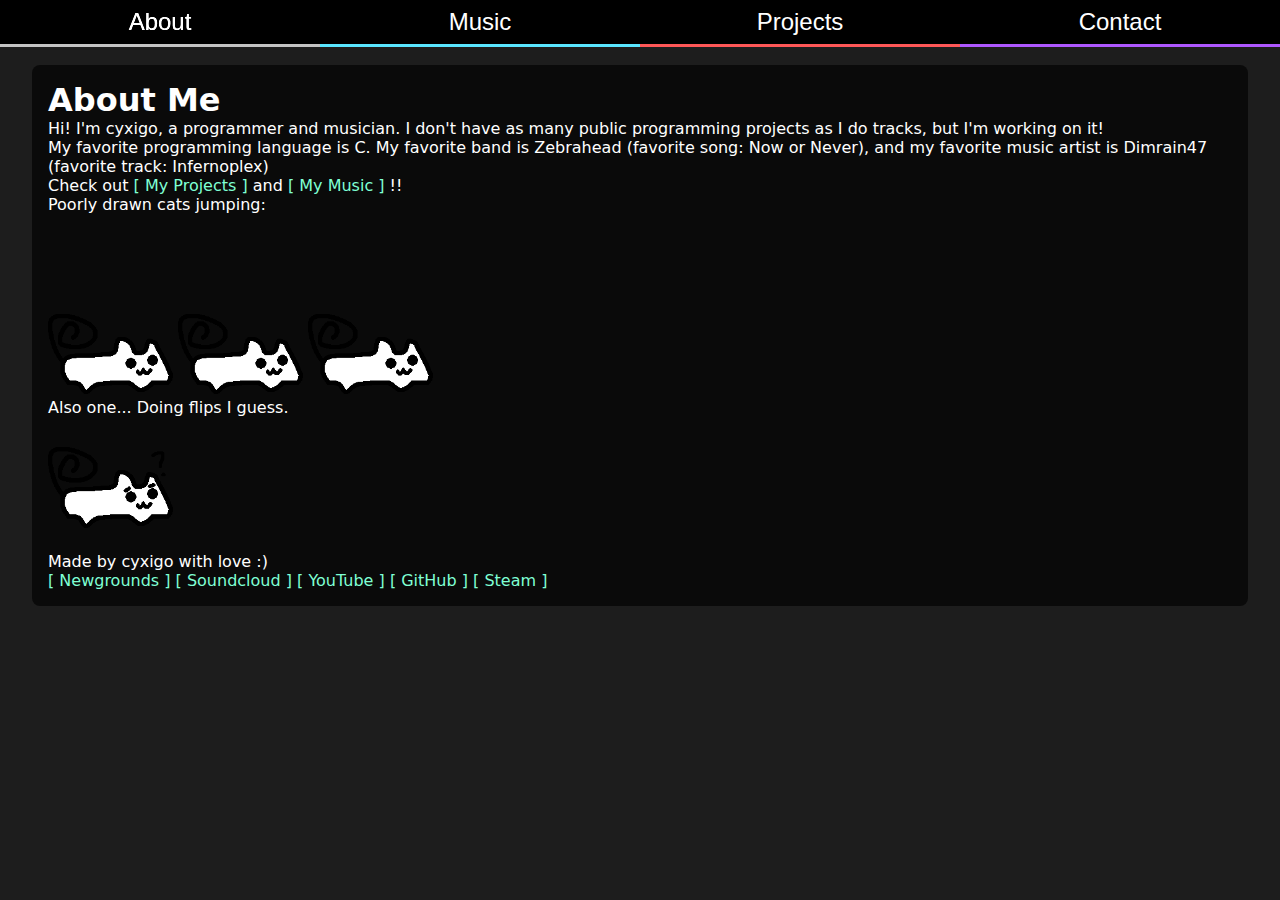
<file: index.html>
<!doctype html>
<html lang="en">
    <head>
        <meta charset="UTF-8" />
        <meta name="viewport" content="width=device-width, initial-scale=1.0" />
        <link rel="stylesheet" href="style.css" />
        <link
            rel="shortcut icon"
            href="resources/images/cats/icon.png"
            type="image/x-png"
        />
        <script type="module" src="scripts/Main.js"></script>
        <title>About Me</title>
    </head>
    <body>
        <menu-bar> </menu-bar>

        <div class="content">
            <h1>About Me</h1>
            Hi! I'm cyxigo, a programmer and musician. I don't have as many
            public programming projects as I do tracks, but I'm working on it!
            <br />
            My favorite programming language is C. My favorite band is Zebrahead
            (favorite song: Now or Never), and my favorite music artist is
            Dimrain47 (favorite track: Infernoplex)
            <br />
            Check out
            <a href="/projects"> [ My Projects ] </a> and
            <a href="/music"> [ My Music ] </a>!!
            <br />
            Poorly drawn cats jumping:
            <br />

            <img
                src="resources/images/cats/cyxigo.png"
                is="jumping-cat-image"
            />
            <img
                src="resources/images/cats/cyxigo.png"
                is="jumping-cat-image"
                delay="0.2s"
            />
            <img
                src="resources/images/cats/cyxigo.png"
                is="jumping-cat-image"
                delay="0.4s"
            />

            <br />
            Also one... Doing flips I guess.
            <br />
            <img
                src="resources/images/cats/question.png"
                is="flipping-cat-image"
            />

            <br />
            Made by cyxigo with love :)
            <br />
            <div class="links">
                <a href="https://cyxigo.newgrounds.com">[ Newgrounds ]</a>
                <a href="https://soundcloud.com/cyxigo">[ Soundcloud ]</a>
                <a href="https://www.youtube.com/@cyxigo">[ YouTube ]</a>
                <a href="https://github.com/cyxigo">[ GitHub ]</a>
                <a href="https://steamcommunity.com/id/cyxigo/">[ Steam ]</a>
            </div>
        </div>
    </body>
</html>
</file>
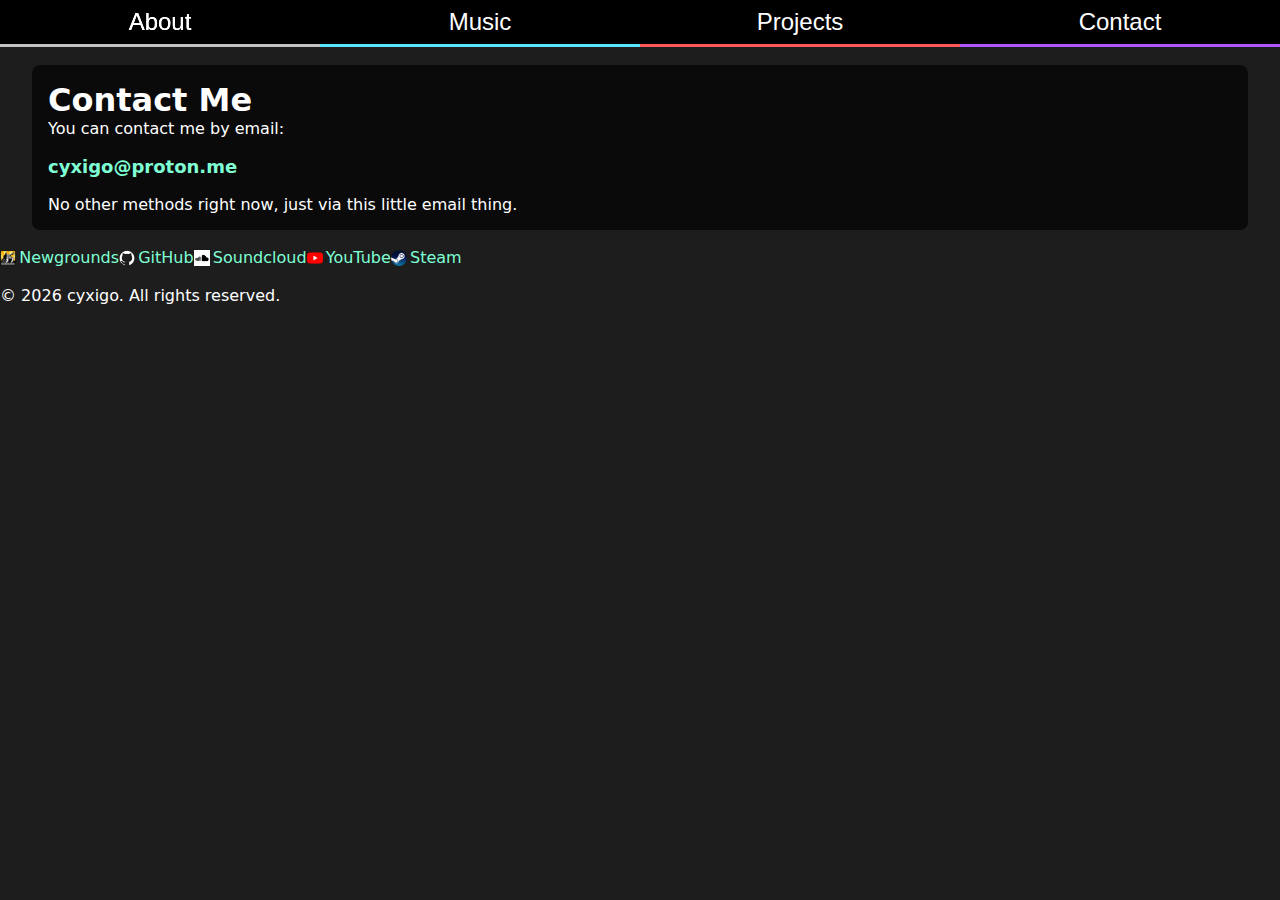
<file: contact.html>
<!doctype html>
<html lang="en">
    <head>
        <meta charset="UTF-8" />
        <meta name="viewport" content="width=device-width, initial-scale=1.0" />
        <link rel="stylesheet" href="style.css" />
        <link
            rel="shortcut icon"
            href="resources/images/cats/icon.png"
            type="image/x-png"
        />
        <script type="module" src="scripts/Main.js"></script>
        <title>Contact Me</title>
    </head>
    <body>
        <menu-bar></menu-bar>

        <div class="content">
            <h1>Contact Me</h1>
            You can contact me by email:
            <p style="font-weight: bolder; color: aquamarine; font-size: large">
                cyxigo@proton.me
            </p>
            No other methods right now, just via this little email thing.
        </div>

        <main-footer></main-footer>
    </body>
</html>
</file>
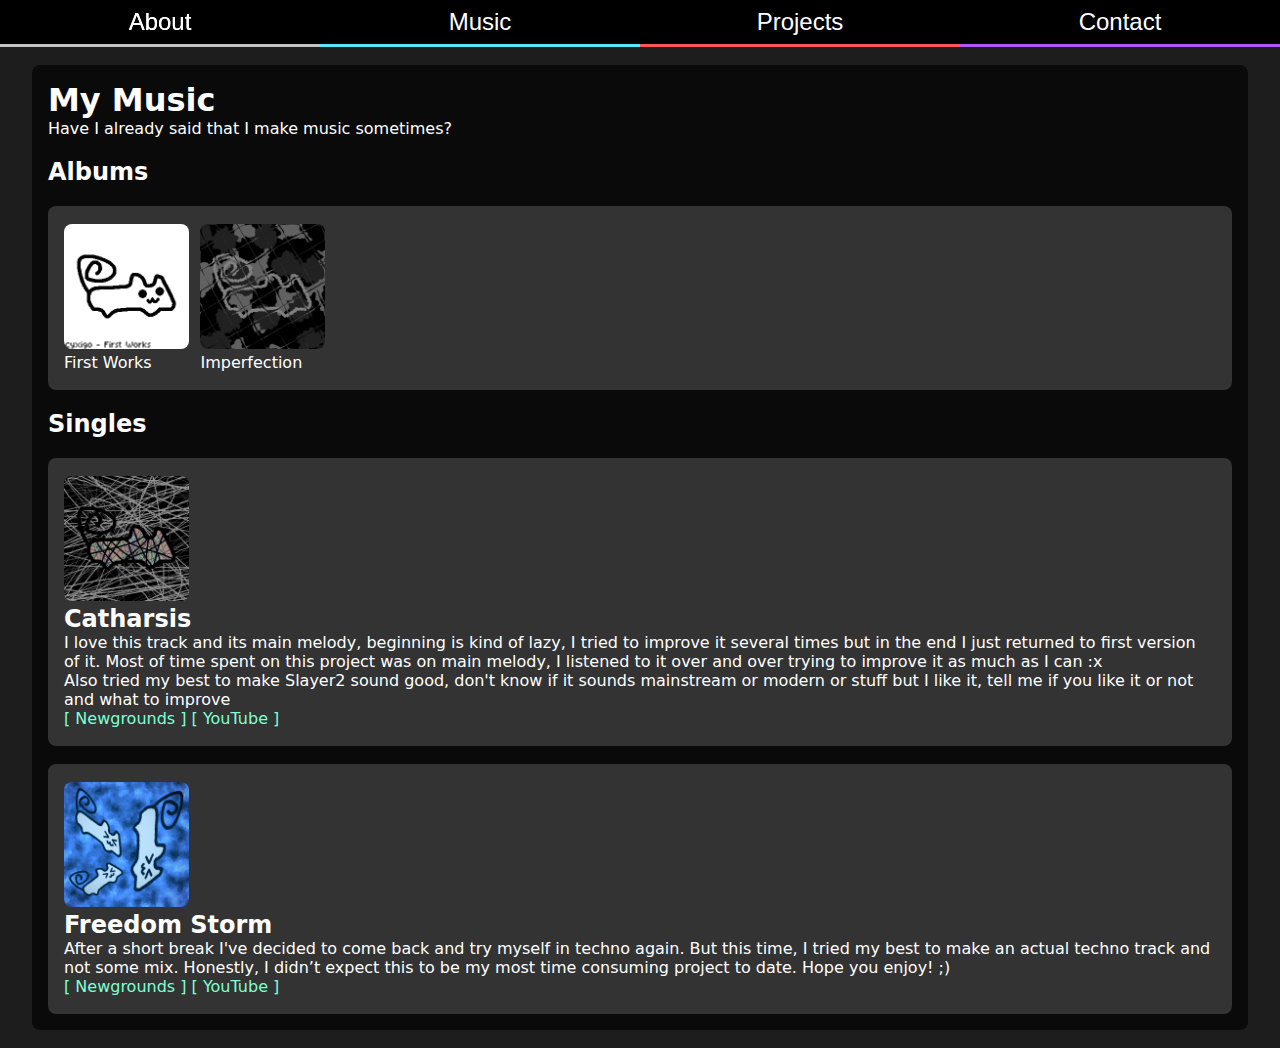
<file: music.html>
<!doctype html>
<html lang="en">
    <head>
        <meta charset="UTF-8" />
        <meta name="viewport" content="width=device-width, initial-scale=1.0" />
        <link rel="stylesheet" href="style.css" />
        <link
            rel="shortcut icon"
            href="resources/images/cats/icon.png"
            type="image/x-png"
        />
        <script type="module" src="scripts/Main.js"></script>
        <title>My Music</title>
    </head>
    <body>
        <menu-bar> </menu-bar>

        <div class="content">
            <h1>My Music</h1>
            Have I already said that I make music sometimes?

            <h2>Albums</h2>
            <div class="section">
                <div class="track-cover">
                    <a href="albums/first-works">
                        <img
                            class="no-why"
                            src="resources/images/track-covers/first-works.png"
                        />
                    </a>
                    <br />
                    First Works
                </div>

                <div class="track-cover">
                    <a href="albums/imperfection">
                        <img
                            class="no-why"
                            src="resources/images/track-covers/imperfection.png"
                        />
                    </a>
                    <br />
                    Imperfection
                </div>
            </div>

            <h2>Singles</h2>
            <div class="section">
                <img
                    class="no-why"
                    src="resources/images/track-covers/catharsis.png"
                />
                <h2>Catharsis</h2>
                I love this track and its main melody, beginning is kind of
                lazy, I tried to improve it several times but in the end I just
                returned to first version of it. Most of time spent on this
                project was on main melody, I listened to it over and over
                trying to improve it as much as I can :x
                <br />
                Also tried my best to make Slayer2 sound good, don't know if it
                sounds mainstream or modern or stuff but I like it, tell me if
                you like it or not and what to improve
                <br />
                <a href="https://www.newgrounds.com/audio/listen/1512698"
                    >[ Newgrounds ]</a
                >
                <a href="https://youtu.be/EJ8D4oh3qk4">[ YouTube ]</a>
            </div>

            <div class="section">
                <img
                    class="no-why"
                    src="resources/images/track-covers/freedom-storm.png"
                />
                <h2>Freedom Storm</h2>
                After a short break I've decided to come back and try myself in
                techno again. But this time, I tried my best to make an actual
                techno track and not some mix. Honestly, I didn’t expect this to
                be my most time consuming project to date. Hope you enjoy! ;)<br />
                <a href="https://www.newgrounds.com/audio/listen/1532194"
                    >[ Newgrounds ]</a
                >
                <a href="https://youtu.be/4QQj3mFlqgE">[ YouTube ]</a>
            </div>
        </div>
    </body>
</html>
</file>
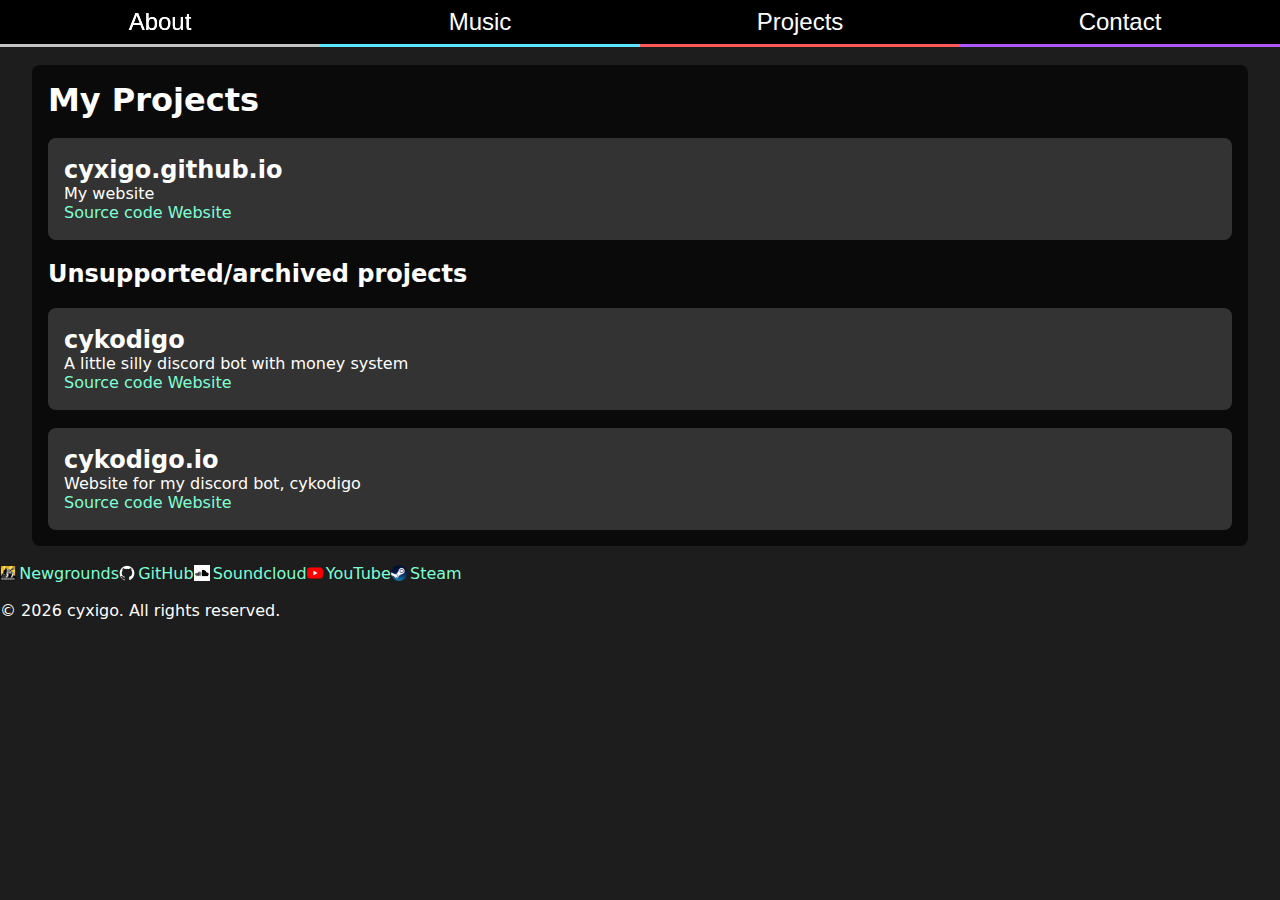
<file: projects.html>
<!doctype html>
<html lang="en">
    <head>
        <meta charset="UTF-8" />
        <meta name="viewport" content="width=device-width, initial-scale=1.0" />
        <link rel="stylesheet" href="style.css" />
        <link
            rel="shortcut icon"
            href="resources/images/cats/icon.png"
            type="image/x-png"
        />
        <script type="module" src="scripts/Main.js"></script>
        <title>My Projects</title>
    </head>
    <body>
        <menu-bar></menu-bar>

        <div class="content">
            <h1>My Projects</h1>
            <br />

            <div class="section">
                <h2>cyxigo.github.io</h2>
                My website
                <br />
                <a href="https://github.com/cyxigo/cyxigo.github.io"
                    >Source code</a
                >
                <a href="https://cyxigo.github.io">Website</a>
            </div>

            <h2>Unsupported/archived projects</h2>
            <div class="section">
                <h2>cykodigo</h2>
                A little silly discord bot with money system
                <br />
                <a href="https://github.com/cyxigo/cykodigo">Source code</a>
                <a href="https://cyxigo.github.io/cykodigo-io/">Website</a>
            </div>

            <div class="section">
                <h2>cykodigo.io</h2>
                Website for my discord bot, cykodigo
                <br />
                <a href="https://github.com/cyxigo/cykodigo-io">Source code</a>
                <a href="https://cyxigo.github.io/cykodigo-io/">Website</a>
            </div>
        </div>

        <main-footer></main-footer>
    </body>
</html>
</file>
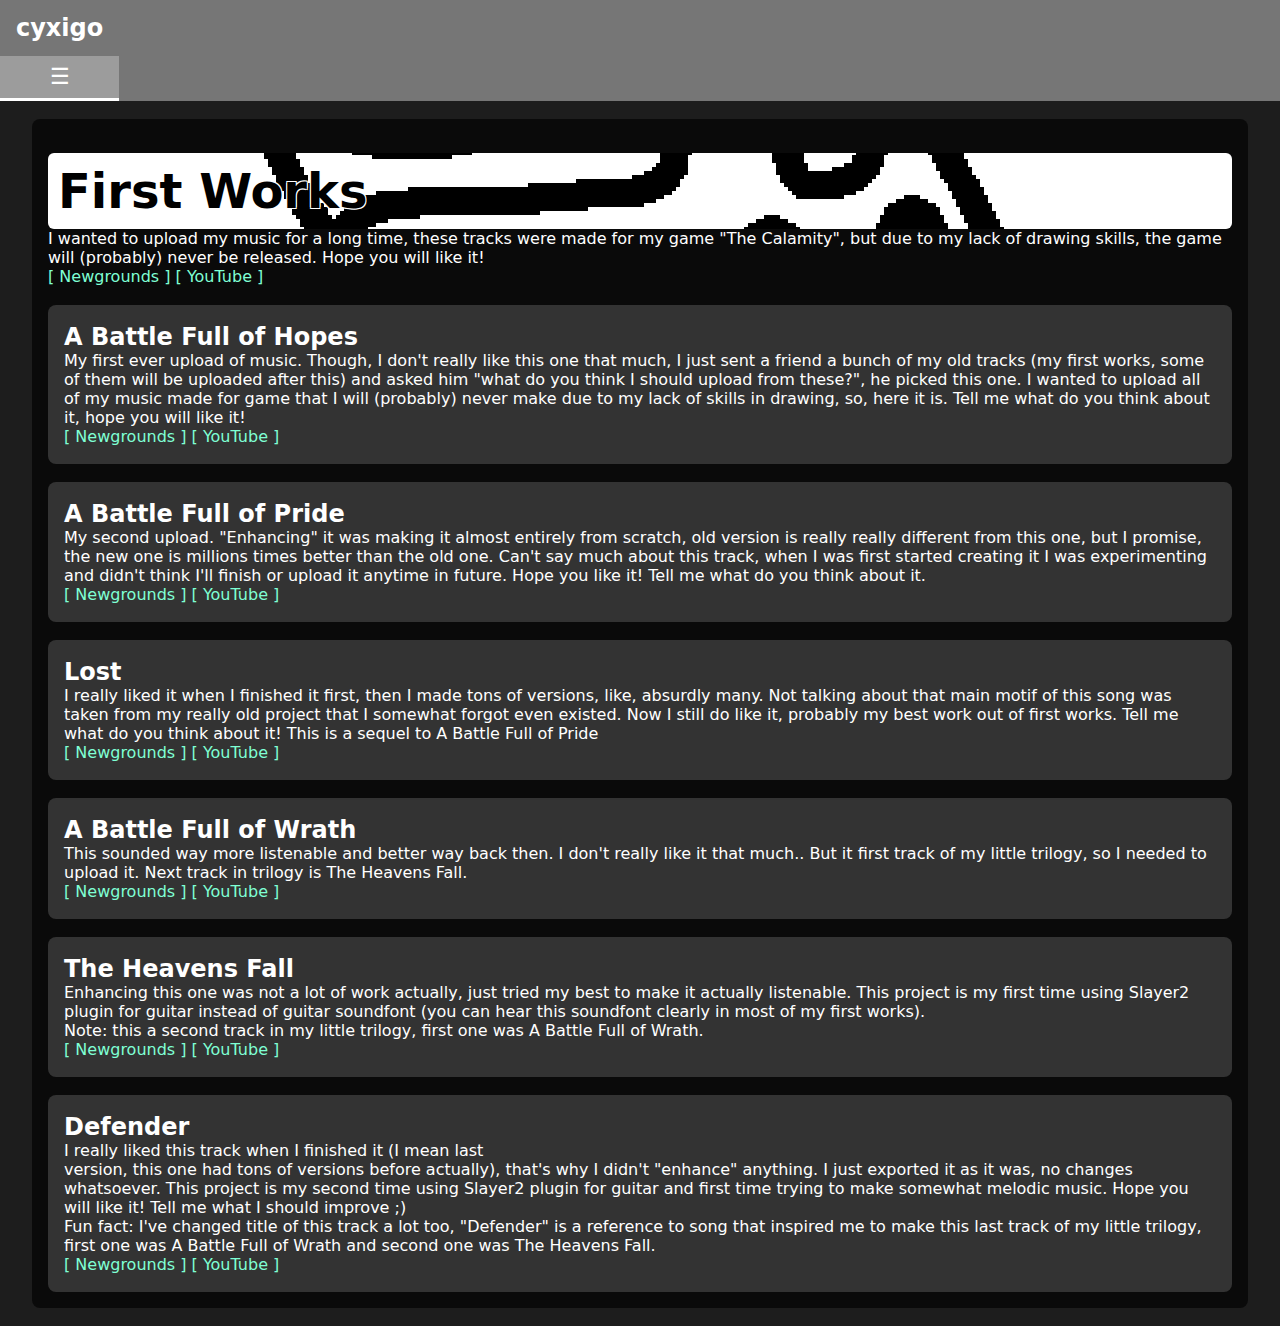
<file: albums/first-works.html>
<!doctype html>
<html lang="en">
    <head>
        <meta charset="UTF-8" />
        <meta name="viewport" content="width=device-width, initial-scale=1.0" />
        <link rel="stylesheet" href="../style.css" />
        <link
            rel="shortcut icon"
            href="../resources/images/cats/icon.png"
            type="image/x-png"
        />
        <script type="module" src="../main.js"></script>
        <title>First Works</title>
    </head>
    <body>
        <menu-bar> </menu-bar>

        <div class="content">
            <p
                class="album-title"
                style="
                    background-image: url(&quot;../resources/images/track-sections-banners/album1-cover-16x9.png&quot;);
                    color: black;
                    text-shadow:
                        -1px -1px 0 white,
                        1px -1px 0 white,
                        -1px 1px 0 white,
                        1px 1px 0 white;
                "
            >
                First Works
            </p>
            I wanted to upload my music for a long time, these tracks were made
            for my game "The Calamity", but due to my lack of drawing skills,
            the game will (probably) never be released. Hope you will like it!
            <br />
            <a href="https://www.newgrounds.com/album/507109/first-works"
                >[ Newgrounds ]</a
            >
            <a
                href="https://youtube.com/playlist?list=PLYfJ4ceiwVN8AiTCW9sviNTi41krtZbi4"
                >[ YouTube ]</a
            >
            <br />
            <br />

            <div class="section">
                <h2>A Battle Full of Hopes</h2>
                My first ever upload of music. Though, I don't really like this
                one that much, I just sent a friend a bunch of my old tracks (my
                first works, some of them will be uploaded after this) and asked
                him "what do you think I should upload from these?", he picked
                this one. I wanted to upload all of my music made for game that
                I will (probably) never make due to my lack of skills in
                drawing, so, here it is. Tell me what do you think about it,
                hope you will like it!
                <br />
                <a href="https://www.newgrounds.com/audio/listen/1509378"
                    >[ Newgrounds ]</a
                >
                <a href="https://youtu.be/9gaGogg1E3g">[ YouTube ]</a>
            </div>

            <div class="section">
                <h2>A Battle Full of Pride</h2>
                My second upload. "Enhancing" it was making it almost entirely
                from scratch, old version is really really different from this
                one, but I promise, the new one is millions times better than
                the old one. Can't say much about this track, when I was first
                started creating it I was experimenting and didn't think I'll
                finish or upload it anytime in future. Hope you like it! Tell me
                what do you think about it.
                <br />
                <a href="https://www.newgrounds.com/audio/listen/1510241"
                    >[ Newgrounds ]</a
                >
                <a href="https://youtu.be/vXczOPbTmdA">[ YouTube ]</a>
            </div>

            <div class="section">
                <h2>Lost</h2>
                I really liked it when I finished it first, then I made tons of
                versions, like, absurdly many. Not talking about that main motif
                of this song was taken from my really old project that I
                somewhat forgot even existed. Now I still do like it, probably
                my best work out of first works. Tell me what do you think about
                it! This is a sequel to A Battle Full of Pride
                <br />
                <a href="https://www.newgrounds.com/audio/listen/1510587"
                    >[ Newgrounds ]</a
                >
                <a href="https://youtu.be/vAel1kU3P0A">[ YouTube ]</a>
            </div>

            <div class="section">
                <h2>A Battle Full of Wrath</h2>
                This sounded way more listenable and better way back then. I
                don't really like it that much.. But it first track of my little
                trilogy, so I needed to upload it. Next track in trilogy is The
                Heavens Fall.
                <br />
                <a href="https://www.newgrounds.com/audio/listen/1510981"
                    >[ Newgrounds ]</a
                >
                <a href="https://youtu.be/z3bZgnhsbDQ">[ YouTube ]</a>
            </div>

            <div class="section">
                <h2>The Heavens Fall</h2>
                Enhancing this one was not a lot of work actually, just tried my
                best to make it actually listenable. This project is my first
                time using Slayer2 plugin for guitar instead of guitar soundfont
                (you can hear this soundfont clearly in most of my first works).
                <br />
                Note: this a second track in my little trilogy, first one was A
                Battle Full of Wrath.
                <br />
                <a href="https://www.newgrounds.com/audio/listen/1511068"
                    >[ Newgrounds ]</a
                >
                <a href="https://youtu.be/ABawRCGfZJo">[ YouTube ]</a>
            </div>

            <div class="section">
                <h2>Defender</h2>
                I really liked this track when I finished it (I mean last <br />
                version, this one had tons of versions before actually), that's
                why I didn't "enhance" anything. I just exported it as it was,
                no changes whatsoever. This project is my second time using
                Slayer2 plugin for guitar and first time trying to make somewhat
                melodic music. Hope you will like it! Tell me what I should
                improve ;)
                <br />
                Fun fact: I've changed title of this track a lot too, "Defender"
                is a reference to song that inspired me to make this last track
                of my little trilogy, first one was A Battle Full of Wrath and
                second one was The Heavens Fall.
                <br />
                <a href="https://www.newgrounds.com/audio/listen/1511059"
                    >[ Newgrounds ]</a
                >
                <a href="https://youtu.be/6M0qt-5BIOw">[ YouTube ]</a>
            </div>
        </div>
    </body>
</html>
</file>
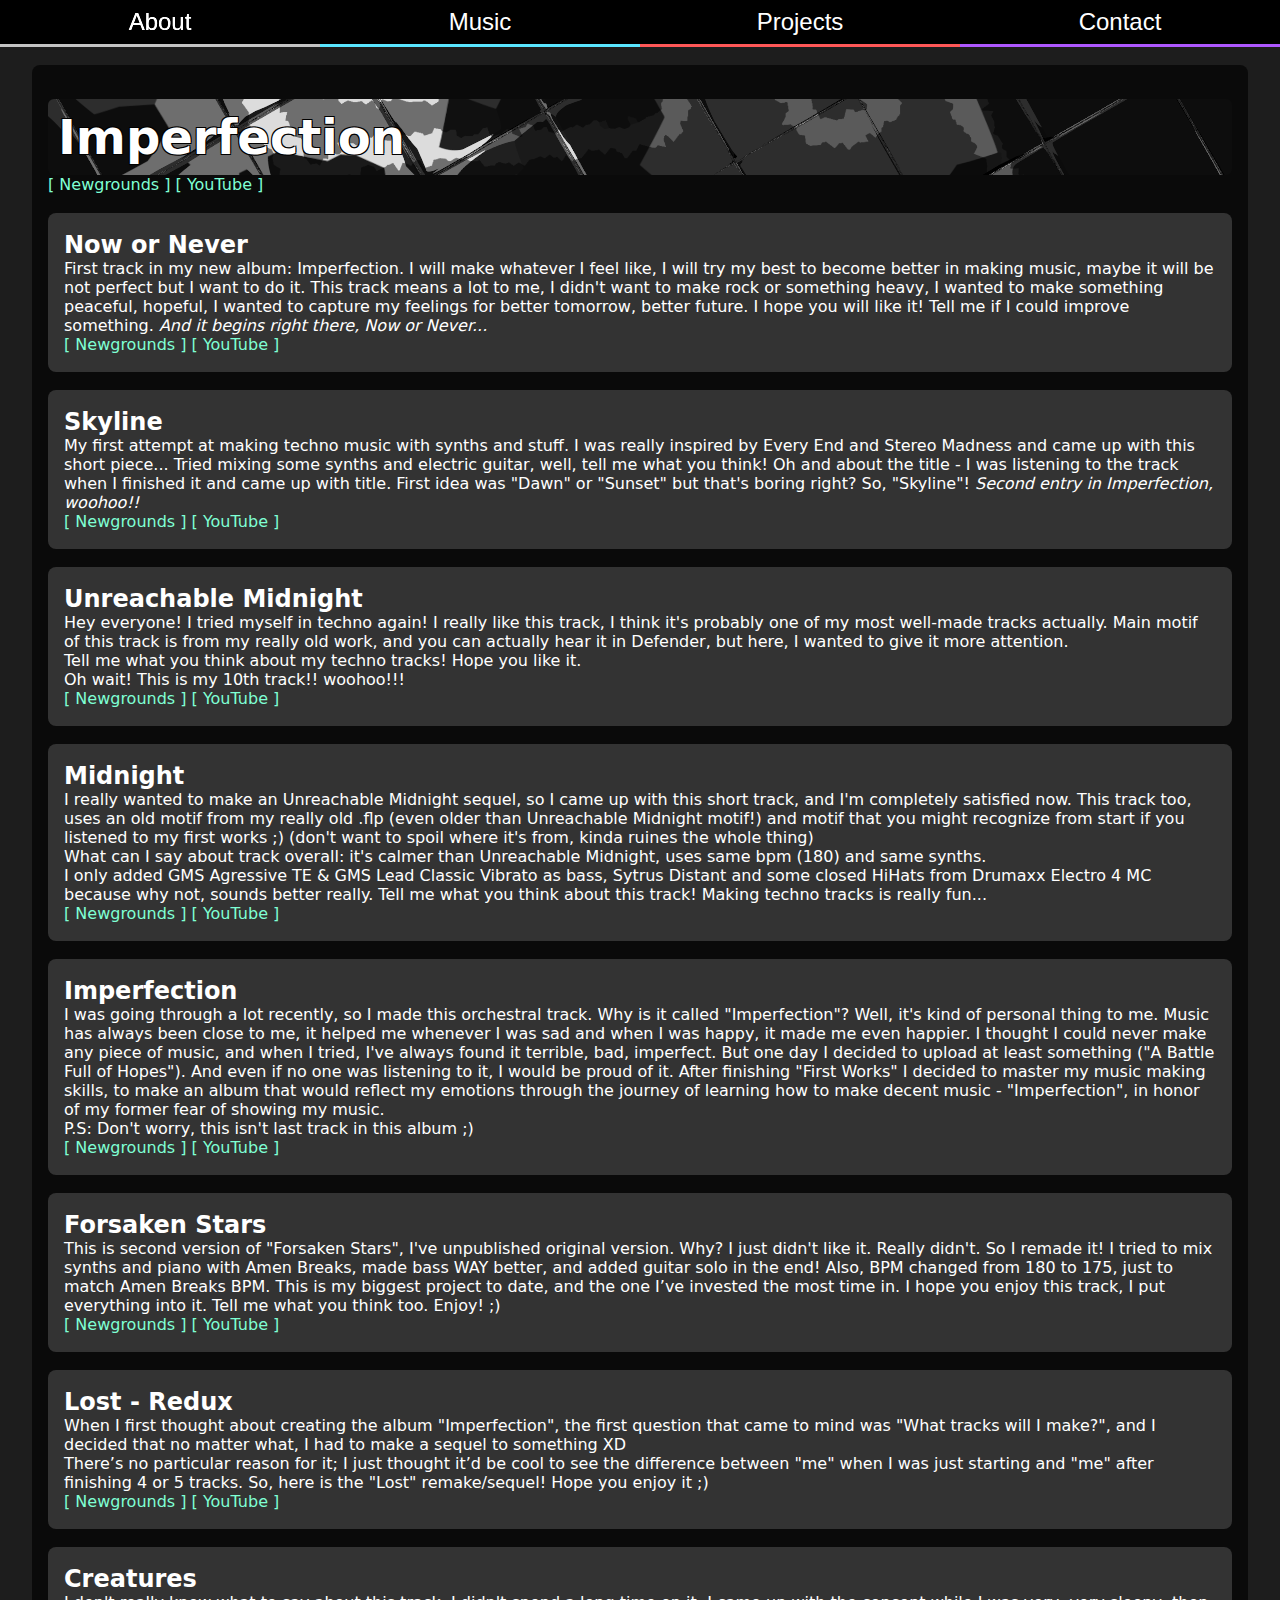
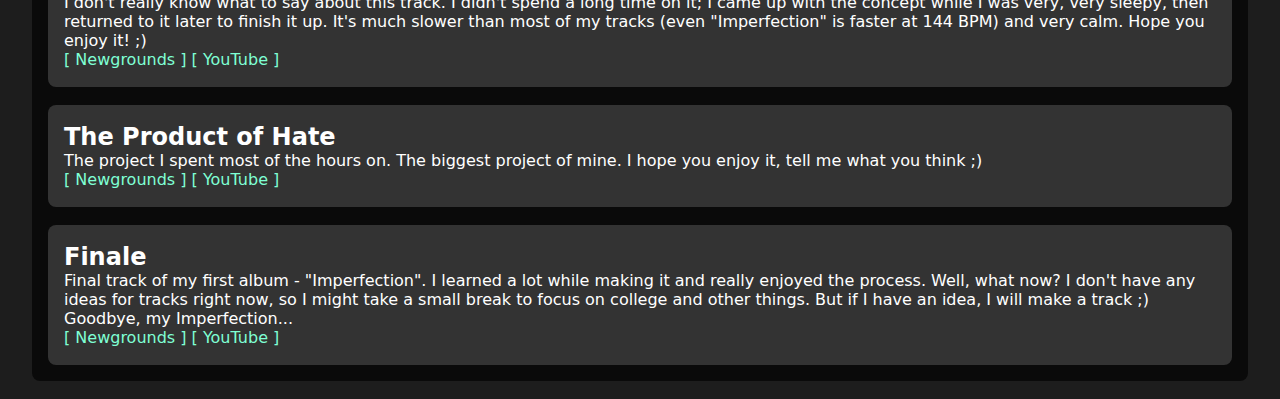
<file: albums/imperfection.html>
<!doctype html>
<html lang="en">
    <head>
        <meta charset="UTF-8" />
        <meta name="viewport" content="width=device-width, initial-scale=1.0" />
        <link rel="stylesheet" href="../style.css" />
        <link
            rel="shortcut icon"
            href="../resources/images/cats/icon.png"
            type="image/x-png"
        />
        <script type="module" src="../scripts/Main.js"></script>
        <title>Imperfection</title>
    </head>
    <body>
        <menu-bar> </menu-bar>

        <div class="content">
            <p
                class="album-title"
                style="
                    background-image: url(&quot;../resources/images/track-sections-banners/imperfection-16x9.png&quot;);
                    text-shadow:
                        -1px -1px 0 black,
                        1px -1px 0 black,
                        -1px 1px 0 black,
                        1px 1px 0 black;
                "
            >
                Imperfection
            </p>
            <a href="https://www.newgrounds.com/album/509832/imperfection"
                >[ Newgrounds ]</a
            >
            <a
                href="https://youtube.com/playlist?list=PLYfJ4ceiwVN_1BrAO9Q8Dhy6fti6MDrM2&si=WZ5FWgIzVibKCXpw"
                >[ YouTube ]</a
            >
            <br />
            <br />

            <div class="section">
                <h2>Now or Never</h2>
                First track in my new album: Imperfection. I will make whatever
                I feel like, I will try my best to become better in making
                music, maybe it will be not perfect but I want to do it. This
                track means a lot to me, I didn't want to make rock or something
                heavy, I wanted to make something peaceful, hopeful, I wanted to
                capture my feelings for better tomorrow, better future. I hope
                you will like it! Tell me if I could improve something.
                <i>And it begins right there, Now or Never...</i>
                <br />
                <a href="https://www.newgrounds.com/audio/listen/1514762"
                    >[ Newgrounds ]</a
                >
                <a href="https://youtu.be/rygh9pJUNwQ">[ YouTube ]</a>
            </div>

            <div class="section">
                <h2>Skyline</h2>
                My first attempt at making techno music with synths and stuff. I
                was really inspired by Every End and Stereo Madness and came up
                with this short piece... Tried mixing some synths and electric
                guitar, well, tell me what you think! Oh and about the title - I
                was listening to the track when I finished it and came up with
                title. First idea was "Dawn" or "Sunset" but that's boring
                right? So, "Skyline"!
                <i>Second entry in Imperfection, woohoo!!</i>
                <br />
                <a href="https://www.newgrounds.com/audio/listen/1515724"
                    >[ Newgrounds ]</a
                >
                <a href="https://youtu.be/pcQT05bq9OU">[ YouTube ]</a>
            </div>

            <div class="section">
                <h2>Unreachable Midnight</h2>
                Hey everyone! I tried myself in techno again! I really like this
                track, I think it's probably one of my most well-made tracks
                actually. Main motif of this track is from my really old work,
                and you can actually hear it in Defender, but here, I wanted to
                give it more attention.
                <br />
                Tell me what you think about my techno tracks! Hope you like it.
                <br />
                Oh wait! This is my 10th track!! woohoo!!!
                <br />
                <a href="https://www.newgrounds.com/audio/listen/1516964"
                    >[ Newgrounds ]</a
                >
                <a href="https://youtu.be/AVJxx1jIpF8">[ YouTube ]</a>
            </div>

            <div class="section">
                <h2>Midnight</h2>
                I really wanted to make an Unreachable Midnight sequel, so I
                came up with this short track, and I'm completely satisfied now.
                This track too, uses an old motif from my really old .flp (even
                older than Unreachable Midnight motif!) and motif that you might
                recognize from start if you listened to my first works ;) (don't
                want to spoil where it's from, kinda ruines the whole thing)
                <br />
                What can I say about track overall: it's calmer than Unreachable
                Midnight, uses same bpm (180) and same synths.
                <br />
                I only added GMS Agressive TE & GMS Lead Classic Vibrato as
                bass, Sytrus Distant and some closed HiHats from Drumaxx Electro
                4 MC because why not, sounds better really. Tell me what you
                think about this track! Making techno tracks is really fun...
                <br />
                <a href="https://www.newgrounds.com/audio/listen/1518795"
                    >[ Newgrounds ]</a
                >
                <a href="https://youtu.be/CqGylhzZpYo">[ YouTube ]</a>
            </div>

            <div class="section">
                <h2>Imperfection</h2>
                I was going through a lot recently, so I made this orchestral
                track. Why is it called "Imperfection"? Well, it's kind of
                personal thing to me. Music has always been close to me, it
                helped me whenever I was sad and when I was happy, it made me
                even happier. I thought I could never make any piece of music,
                and when I tried, I've always found it terrible, bad, imperfect.
                But one day I decided to upload at least something ("A Battle
                Full of Hopes"). And even if no one was listening to it, I would
                be proud of it. After finishing "First Works" I decided to
                master my music making skills, to make an album that would
                reflect my emotions through the journey of learning how to make
                decent music - "Imperfection", in honor of my former fear of
                showing my music.
                <br />
                P.S: Don't worry, this isn't last track in this album ;)
                <br />
                <a href="https://www.newgrounds.com/audio/listen/1521031"
                    >[ Newgrounds ]</a
                >
                <a href="https://youtu.be/VjNmLr3Tw4U">[ YouTube ]</a>
            </div>

            <div class="section">
                <h2>Forsaken Stars</h2>
                This is second version of "Forsaken Stars", I've unpublished
                original version. Why? I just didn't like it. Really didn't. So
                I remade it! I tried to mix synths and piano with Amen Breaks,
                made bass WAY better, and added guitar solo in the end! Also,
                BPM changed from 180 to 175, just to match Amen Breaks BPM. This
                is my biggest project to date, and the one I’ve invested the
                most time in. I hope you enjoy this track, I put everything into
                it. Tell me what you think too. Enjoy! ;)
                <br />
                <a href="https://www.newgrounds.com/audio/listen/1523014"
                    >[ Newgrounds ]</a
                >
                <a href="https://youtu.be/qdQyw_uwxvs">[ YouTube ]</a>
            </div>

            <div class="section">
                <h2>Lost - Redux</h2>
                When I first thought about creating the album "Imperfection",
                the first question that came to mind was "What tracks will I
                make?", and I decided that no matter what, I had to make a
                sequel to something XD
                <br />
                There’s no particular reason for it; I just thought it’d be cool
                to see the difference between "me" when I was just starting and
                "me" after finishing 4 or 5 tracks. So, here is the "Lost"
                remake/sequel! Hope you enjoy it ;)
                <br />
                <a href="https://www.newgrounds.com/audio/listen/1523311"
                    >[ Newgrounds ]</a
                >
                <a href="https://youtu.be/pbpGdaT-CTk">[ YouTube ]</a>
            </div>

            <div class="section">
                <h2>Creatures</h2>
                I don't really know what to say about this track. I didn't spend
                a long time on it; I came up with the concept while I was very,
                very sleepy, then returned to it later to finish it up. It's
                much slower than most of my tracks (even "Imperfection" is
                faster at 144 BPM) and very calm. Hope you enjoy it! ;)
                <br />
                <a href="https://www.newgrounds.com/audio/listen/1524686"
                    >[ Newgrounds ]</a
                >
                <a href="https://youtu.be/iaslr6AIjKk">[ YouTube ]</a>
            </div>

            <div class="section">
                <h2>The Product of Hate</h2>
                The project I spent most of the hours on. The biggest project of
                mine. I hope you enjoy it, tell me what you think ;)
                <br />
                <a href="https://www.newgrounds.com/audio/listen/1526250"
                    >[ Newgrounds ]</a
                >
                <a href="https://youtu.be/vi_-R7uHfq8">[ YouTube ]</a>
            </div>

            <div class="section">
                <h2>Finale</h2>
                Final track of my first album - "Imperfection". I learned a lot
                while making it and really enjoyed the process. Well, what now?
                I don't have any ideas for tracks right now, so I might take a
                small break to focus on college and other things. But if I have
                an idea, I will make a track ;)
                <br />
                Goodbye, my Imperfection...
                <br />
                <a href="https://www.newgrounds.com/audio/listen/1527899"
                    >[ Newgrounds ]</a
                >
                <a href="https://youtu.be/N-VRnXmL3DQ">[ YouTube ]</a>
            </div>
        </div>
    </body>
</html>
</file>
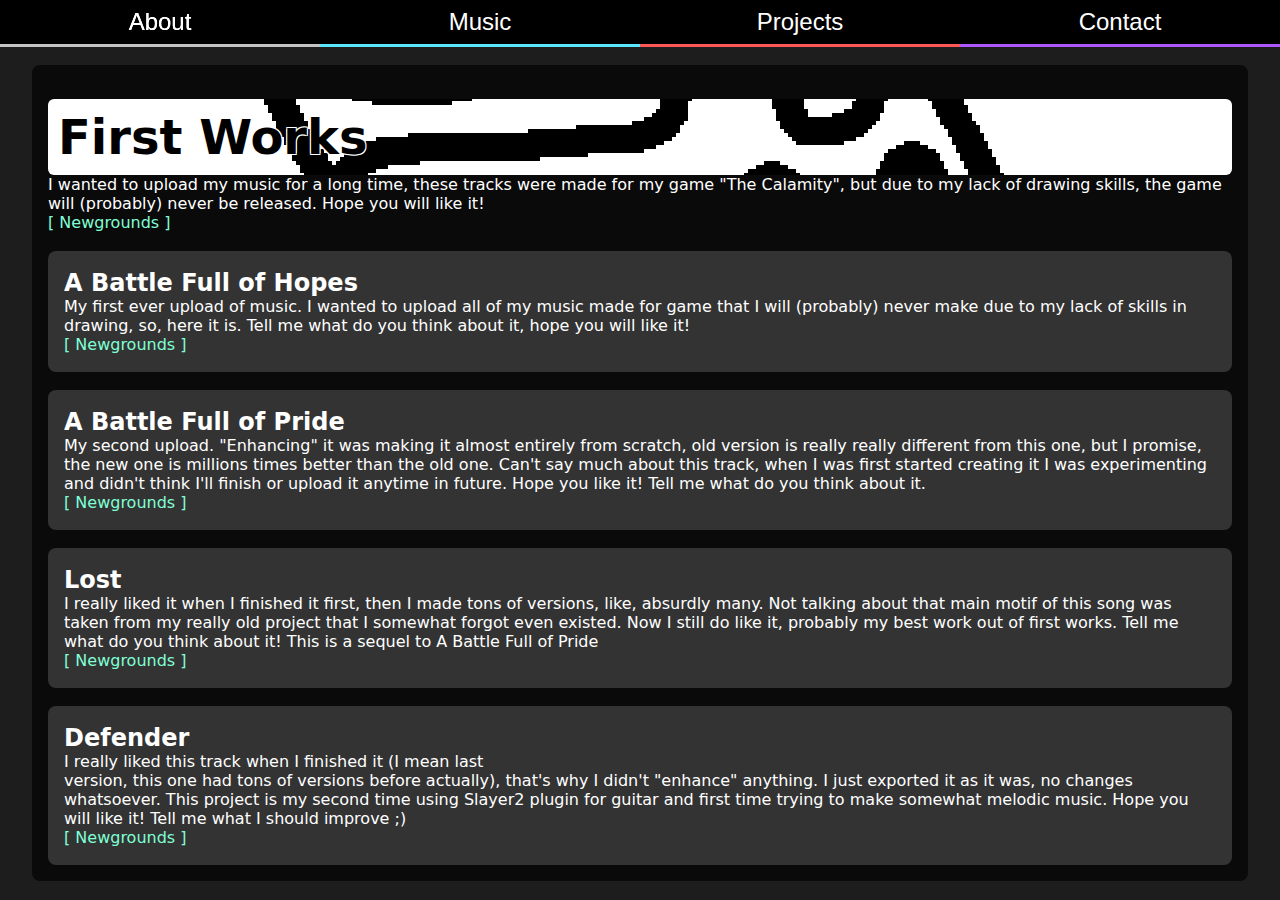
<file: eps/first-works.html>
<!doctype html>
<html lang="en">
    <head>
        <meta charset="UTF-8" />
        <meta name="viewport" content="width=device-width, initial-scale=1.0" />
        <link rel="stylesheet" href="../style.css" />
        <link
            rel="shortcut icon"
            href="../resources/images/cats/icon.png"
            type="image/x-png"
        />
        <script type="module" src="../scripts/Main.js"></script>
        <title>First Works</title>
    </head>
    <body>
        <menu-bar> </menu-bar>

        <div class="content">
            <p
                class="album-title"
                style="
                    background-image: url(&quot;../resources/images/track-sections-banners/album1-cover-16x9.png&quot;);
                    color: black;
                    text-shadow:
                        -1px -1px 0 white,
                        1px -1px 0 white,
                        -1px 1px 0 white,
                        1px 1px 0 white;
                "
            >
                First Works
            </p>
            I wanted to upload my music for a long time, these tracks were made
            for my game "The Calamity", but due to my lack of drawing skills,
            the game will (probably) never be released. Hope you will like it!
            <br />
            <a href="https://www.newgrounds.com/album/507109/first-works"
                >[ Newgrounds ]</a
            >
            <br />
            <br />

            <div class="section">
                <h2>A Battle Full of Hopes</h2>
                My first ever upload of music. I wanted to upload all of my
                music made for game that I will (probably) never make due to my
                lack of skills in drawing, so, here it is. Tell me what do you
                think about it, hope you will like it!
                <br />
                <a href="https://www.newgrounds.com/audio/listen/1509378"
                    >[ Newgrounds ]</a
                >
            </div>

            <div class="section">
                <h2>A Battle Full of Pride</h2>
                My second upload. "Enhancing" it was making it almost entirely
                from scratch, old version is really really different from this
                one, but I promise, the new one is millions times better than
                the old one. Can't say much about this track, when I was first
                started creating it I was experimenting and didn't think I'll
                finish or upload it anytime in future. Hope you like it! Tell me
                what do you think about it.
                <br />
                <a href="https://www.newgrounds.com/audio/listen/1510241"
                    >[ Newgrounds ]</a
                >
            </div>

            <div class="section">
                <h2>Lost</h2>
                I really liked it when I finished it first, then I made tons of
                versions, like, absurdly many. Not talking about that main motif
                of this song was taken from my really old project that I
                somewhat forgot even existed. Now I still do like it, probably
                my best work out of first works. Tell me what do you think about
                it! This is a sequel to A Battle Full of Pride
                <br />
                <a href="https://www.newgrounds.com/audio/listen/1510587"
                    >[ Newgrounds ]</a
                >
            </div>

            <div class="section">
                <h2>Defender</h2>
                I really liked this track when I finished it (I mean last <br />
                version, this one had tons of versions before actually), that's
                why I didn't "enhance" anything. I just exported it as it was,
                no changes whatsoever. This project is my second time using
                Slayer2 plugin for guitar and first time trying to make somewhat
                melodic music. Hope you will like it! Tell me what I should
                improve ;)
                <br />
                <a href="https://www.newgrounds.com/audio/listen/1511059"
                    >[ Newgrounds ]</a
                >
            </div>
        </div>
    </body>
</html>
</file>
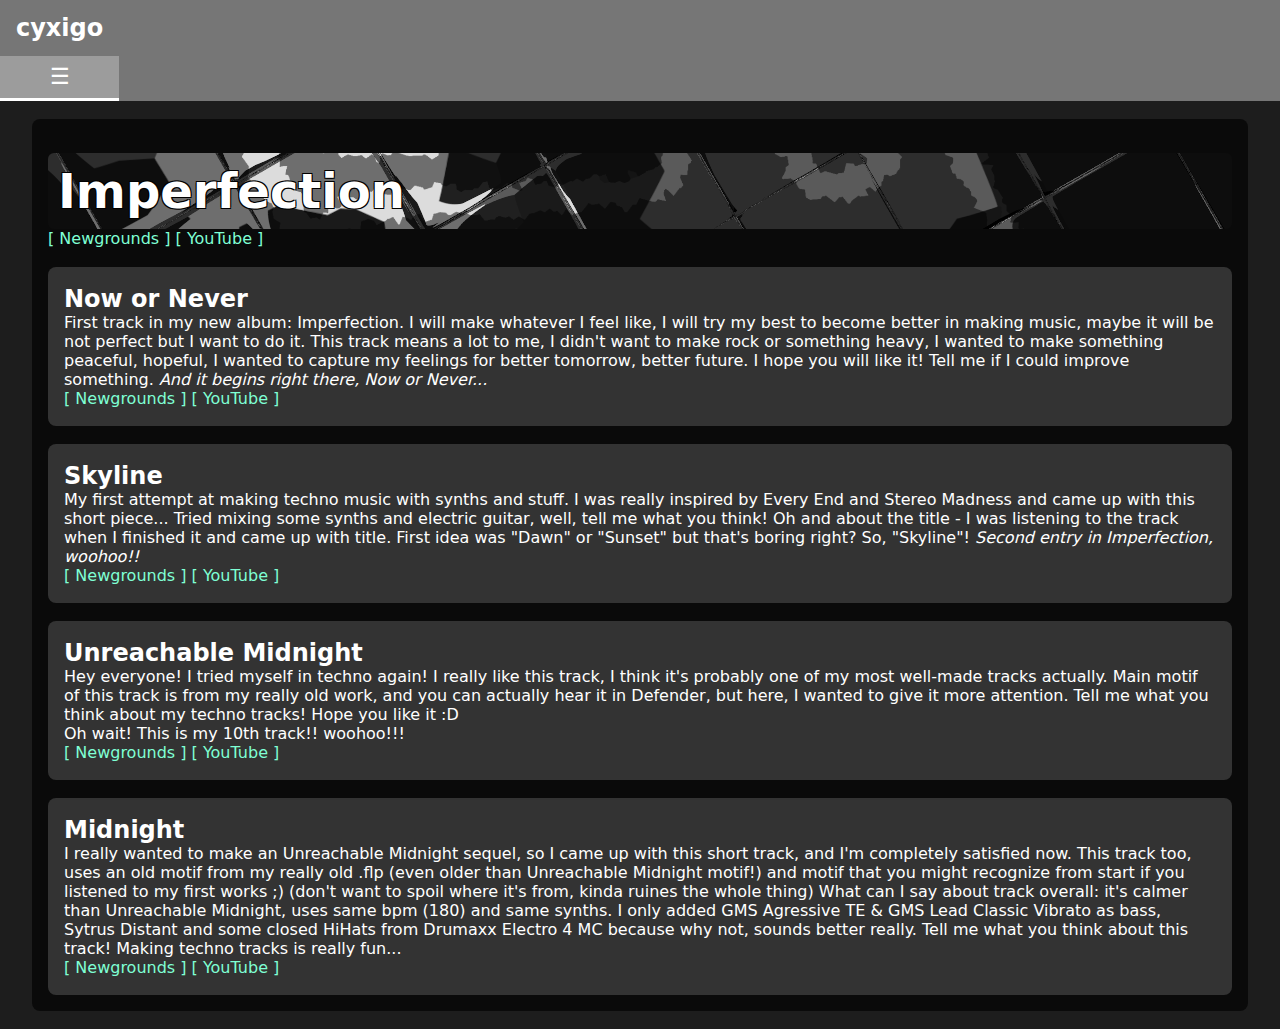
<file: pages/imperfection.html>
<!doctype html>
<html lang="en">
    <head>
        <meta charset="UTF-8" />
        <meta name="viewport" content="width=device-width, initial-scale=1.0" />
        <link rel="stylesheet" href="../style.css" />
        <link
            rel="shortcut icon"
            href="../resources/images/cats/icon.png"
            type="image/x-png"
        />
        <script type="module" src="../main.js"></script>
        <title>Imperfection</title>
    </head>
    <body>
        <menu-bar> </menu-bar>

        <div class="content">
            <p
                class="album-title"
                style="
                    background-image: url(&quot;../resources/images/track-sections-banners/imperfection-16x9.png&quot;);
                    text-shadow:
                        -1px -1px 0 black,
                        1px -1px 0 black,
                        -1px 1px 0 black,
                        1px 1px 0 black;
                "
            >
                Imperfection
            </p>
            <a href="https://www.newgrounds.com/album/509832/imperfection"
                >[ Newgrounds ]</a
            >
            <a
                href="https://youtube.com/playlist?list=PLYfJ4ceiwVN_1BrAO9Q8Dhy6fti6MDrM2&si=WZ5FWgIzVibKCXpw"
                >[ YouTube ]</a
            >
            <br />
            <br />

            <div class="section">
                <h2>Now or Never</h2>
                First track in my new album: Imperfection. I will make whatever
                I feel like, I will try my best to become better in making
                music, maybe it will be not perfect but I want to do it. This
                track means a lot to me, I didn't want to make rock or something
                heavy, I wanted to make something peaceful, hopeful, I wanted to
                capture my feelings for better tomorrow, better future. I hope
                you will like it! Tell me if I could improve something.
                <i>And it begins right there, Now or Never...</i>
                <br />
                <a href="https://www.newgrounds.com/audio/listen/1514762"
                    >[ Newgrounds ]</a
                >
                <a href="https://youtu.be/rygh9pJUNwQ">[ YouTube ]</a>
            </div>

            <div class="section">
                <h2>Skyline</h2>
                My first attempt at making techno music with synths and stuff. I
                was really inspired by Every End and Stereo Madness and came up
                with this short piece... Tried mixing some synths and electric
                guitar, well, tell me what you think! Oh and about the title - I
                was listening to the track when I finished it and came up with
                title. First idea was "Dawn" or "Sunset" but that's boring
                right? So, "Skyline"!
                <i>Second entry in Imperfection, woohoo!!</i>
                <br />
                <a href="https://www.newgrounds.com/audio/listen/1515724"
                    >[ Newgrounds ]</a
                >
                <a href="https://youtu.be/pcQT05bq9OU">[ YouTube ]</a>
            </div>

            <div class="section">
                <h2>Unreachable Midnight</h2>
                Hey everyone! I tried myself in techno again! I really like this
                track, I think it's probably one of my most well-made tracks
                actually. Main motif of this track is from my really old work,
                and you can actually hear it in Defender, but here, I wanted to
                give it more attention. Tell me what you think about my techno
                tracks! Hope you like it :D
                <br />
                Oh wait! This is my 10th track!! woohoo!!!
                <br />
                <a href="https://www.newgrounds.com/audio/listen/1516964"
                    >[ Newgrounds ]</a
                >
                <a href="https://youtu.be/AVJxx1jIpF8">[ YouTube ]</a>
            </div>

            <div class="section">
                <h2>Midnight</h2>
                I really wanted to make an Unreachable Midnight sequel, so I
                came up with this short track, and I'm completely satisfied now.
                This track too, uses an old motif from my really old .flp (even
                older than Unreachable Midnight motif!) and motif that you might
                recognize from start if you listened to my first works ;) (don't
                want to spoil where it's from, kinda ruines the whole thing)
                What can I say about track overall: it's calmer than Unreachable
                Midnight, uses same bpm (180) and same synths. I only added GMS
                Agressive TE & GMS Lead Classic Vibrato as bass, Sytrus Distant
                and some closed HiHats from Drumaxx Electro 4 MC because why
                not, sounds better really. Tell me what you think about this
                track! Making techno tracks is really fun...
                <br />
                <a href="https://www.newgrounds.com/audio/listen/1518795"
                    >[ Newgrounds ]</a
                >
                <a href="https://youtu.be/CqGylhzZpYo">[ YouTube ]</a>
            </div>
        </div>
    </body>
</html>
</file>
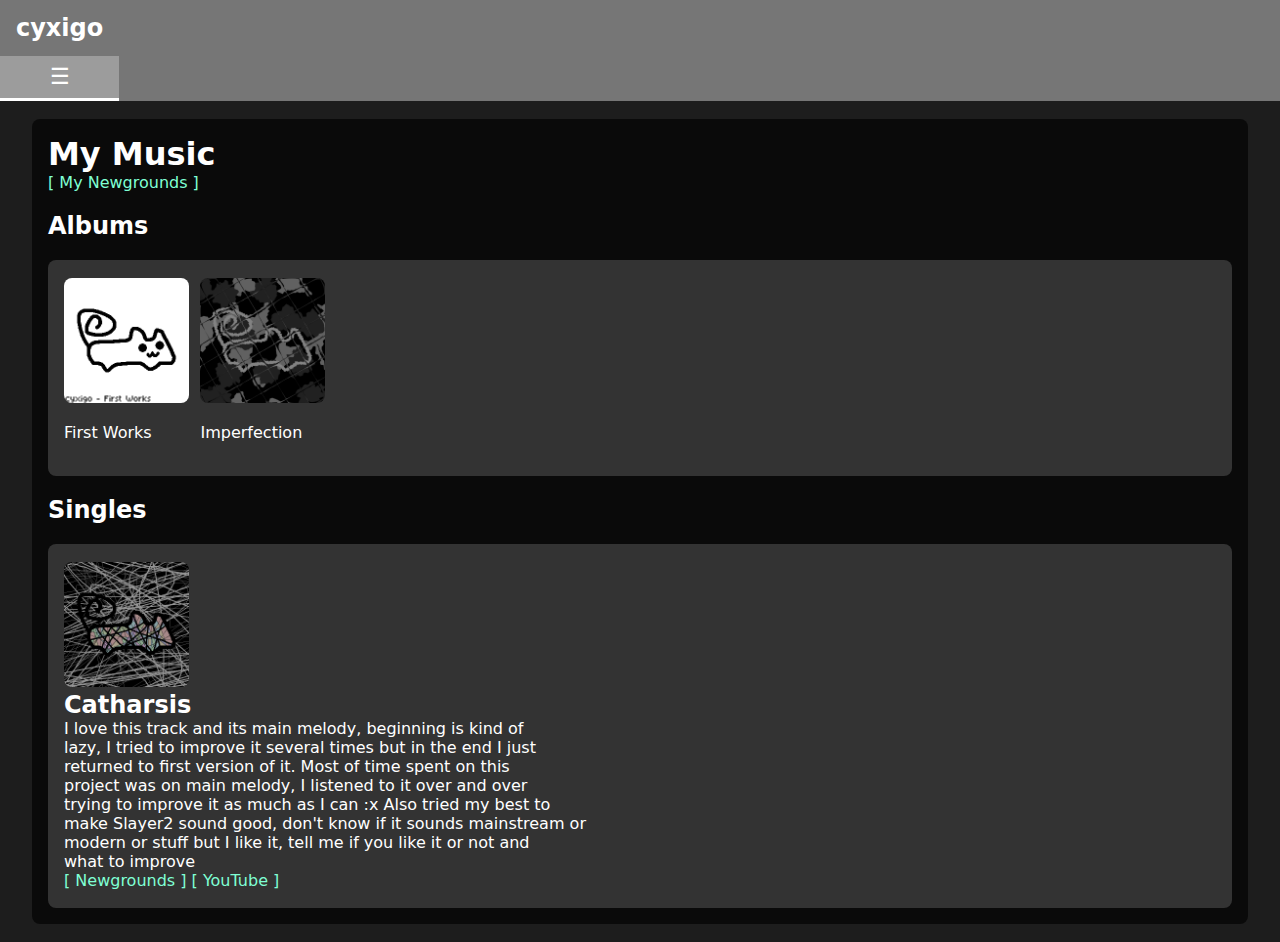
<file: pages/music.html>
<!doctype html>
<html lang="en">
    <head>
        <meta charset="UTF-8" />
        <meta name="viewport" content="width=device-width, initial-scale=1.0" />
        <link rel="stylesheet" href="../style.css" />
        <link
            rel="shortcut icon"
            href="../resources/images/cats/icon.png"
            type="image/x-png"
        />
        <script type="module" src="../main.js"></script>
        <title>My Music</title>
    </head>
    <body>
        <menu-bar> </menu-bar>

        <div class="content">
            <h1>My Music</h1>
            <a href="https://cyxigo.newgrounds.com">[ My Newgrounds ]</a>

            <h2>Albums</h2>
            <div class="section">
                <div class="track-cover">
                    <a href="first-works.html">
                        <img
                            class="no-why"
                            src="../resources/images/track-covers/first-works.png"
                        />
                    </a>
                    <p>First Works</p>
                </div>

                <div class="track-cover">
                    <a href="imperfection.html">
                        <img
                            class="no-why"
                            src="../resources/images/track-covers/imperfection.png"
                        />
                    </a>
                    <p>Imperfection</p>
                </div>
            </div>

            <h2>Singles</h2>
            <div class="section">
                <img
                    class="no-why"
                    src="../resources/images/track-covers/catharsis.png"
                />
                <h2>Catharsis</h2>
                I love this track and its main melody, beginning is kind of
                <br />
                lazy, I tried to improve it several times but in the end I just
                <br />
                returned to first version of it. Most of time spent on this
                <br />
                project was on main melody, I listened to it over and over
                <br />
                trying to improve it as much as I can :x Also tried my best to
                <br />
                make Slayer2 sound good, don't know if it sounds mainstream or
                <br />
                modern or stuff but I like it, tell me if you like it or not and
                <br />
                what to improve
                <br />
                <a href="https://www.newgrounds.com/audio/listen/1512698"
                    >[ Newgrounds ]</a
                >
                <a href="https://youtu.be/EJ8D4oh3qk4">[ YouTube ]</a>
            </div>
        </div>
    </body>
</html>
</file>
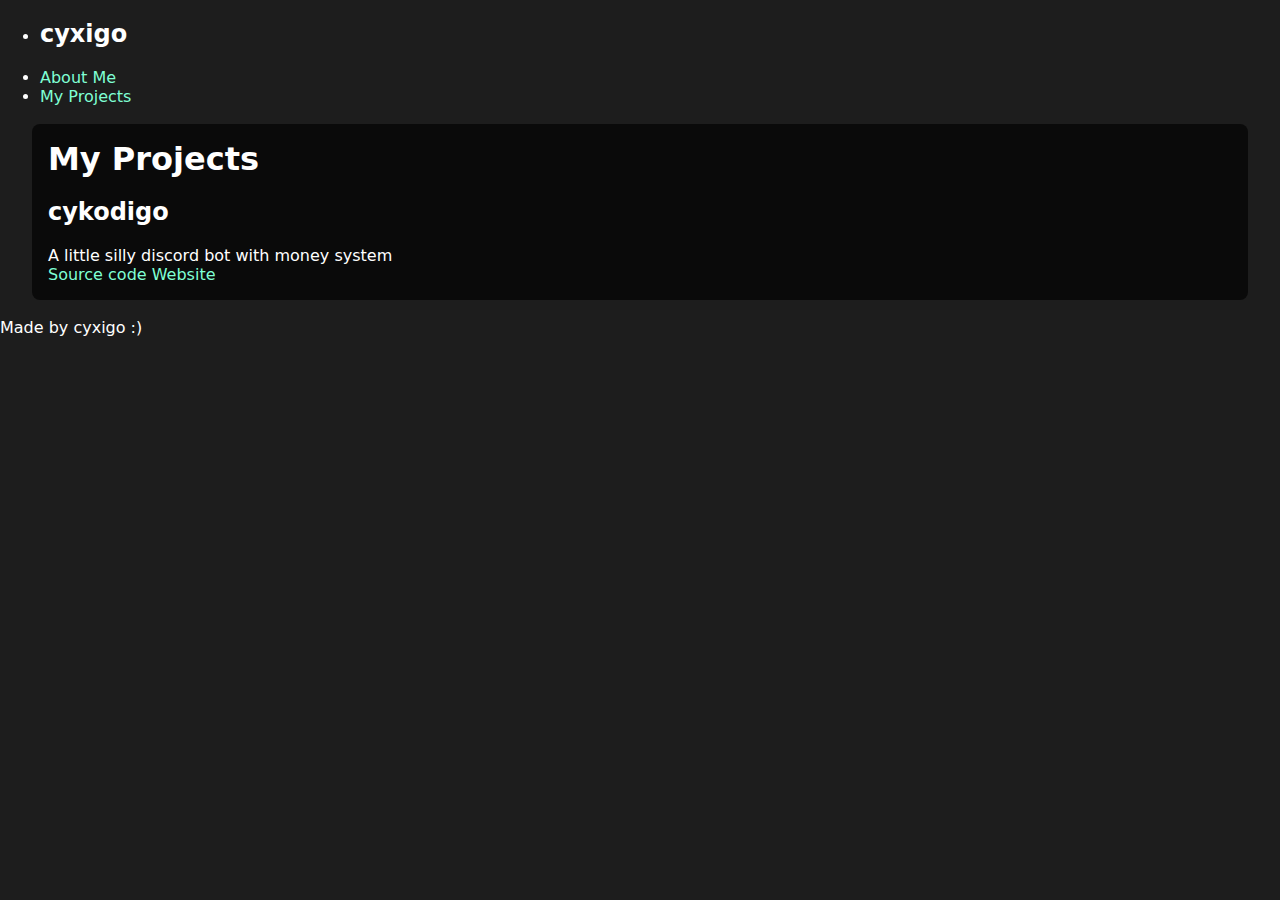
<file: pages/projects.html>
<!DOCTYPE html>
<html lang="en">
    <head>
        <meta charset="UTF-8" />
        <meta name="viewport" content="width=device-width, initial-scale=1.0" />
        <link rel="stylesheet" href="../style.css" />
        <link
            rel="shortcut icon"
            href="../res/official.png"
            type="image/x-png"
        />
        <title>My Projects</title>
    </head>
    <body>
        <ul>
            <li><h2>cyxigo</h2></li>
            <li><a href="../index.html">About Me</a></li>
            <li><a href="pages/projects.html">My Projects</a></li>
        </ul>

        <div class="content">
            <h1>My Projects</h1>
            <h2>cykodigo</h2>
            A little silly discord bot with money system <br />
            <a href="https://github.com/cyxigo/cykodigo">Source code</a>
            <a href="https://cyxigo.github.io/cykodigo-io/">Website</a>
        </div>

        <footer>Made by cyxigo :)</footer>
    </body>
</html>
</file>
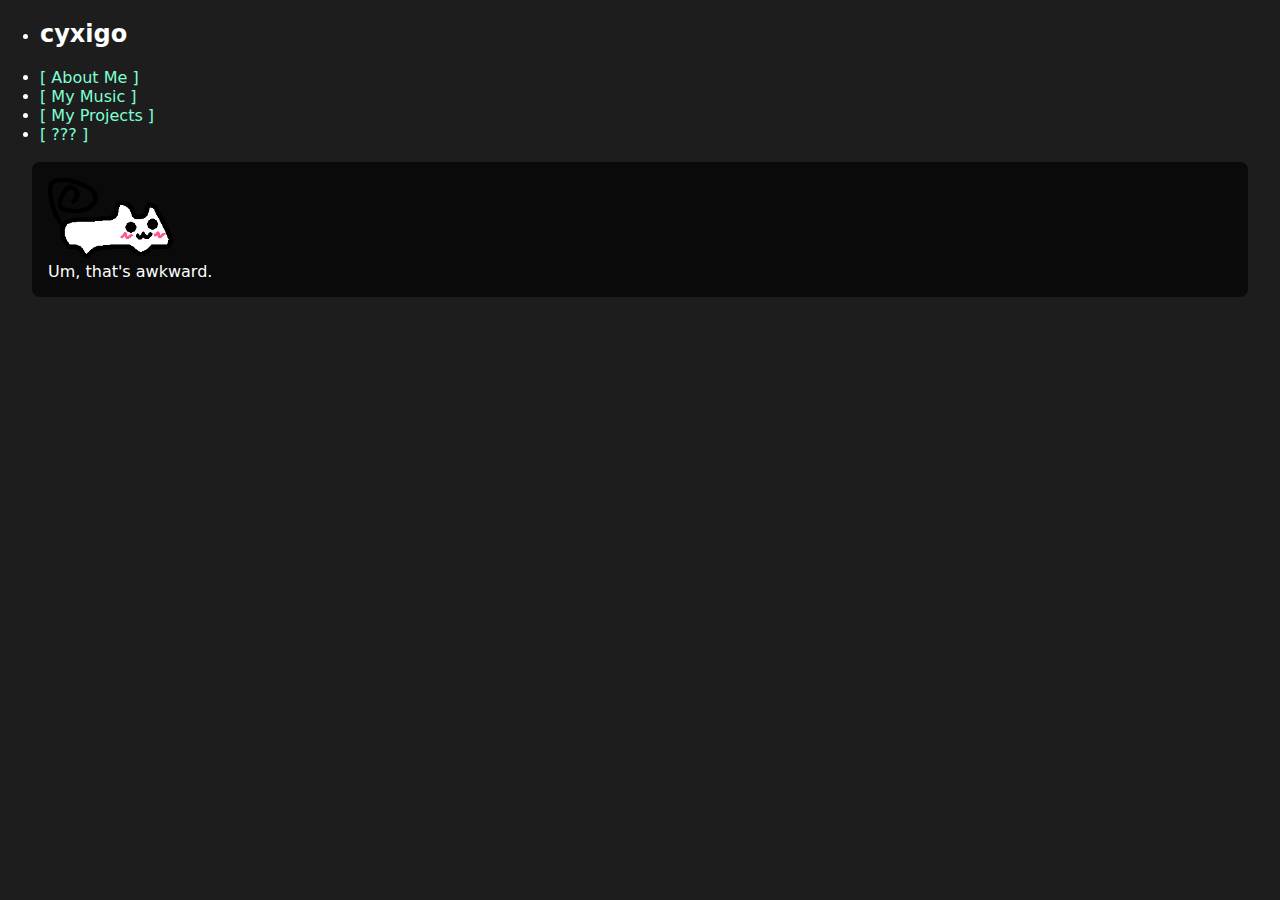
<file: pages/what.html>
<!DOCTYPE html>
<html lang="en">
    <head>
        <meta charset="UTF-8" />
        <meta name="viewport" content="width=device-width, initial-scale=1.0" />
        <link rel="stylesheet" href="../style.css" />
        <link
            rel="shortcut icon"
            href="../resources/images/icon.png"
            type="image/x-png"
        />
        <script src="../script.js"></script>
        <title>???</title>
    </head>
    <body>
        <ul>
            <li><h2>cyxigo</h2></li>
            <li><a href="../index.html">[ About Me ]</a></li>
            <li><a href="./music.html">[ My Music ]</a></li>
            <li><a href="./projects.html">[ My Projects ]</a></li>
            <li><a href="./what.html">[ ??? ]</a></li>
        </ul>

        <div class="content">
            <img src="../resources/images/dont.png" class="img5" />
            <br />
            Um, that's awkward.
        </div>
    </body>
</html>
</file>
<file: style.css>
@keyframes jump {
    0% {
        content: url("resources/images/cats/cyxigo.png");
        transform: translateY(0);
    }

    50% {
        content: url("resources/images/cats/cute.png");
        transform: translateY(-50px);
    }

    100% {
        content: url("resources/images/cats/cyxigo.png");
        transform: translateY(0);
    }
}

@keyframes flip {
    0% {
        transform: rotate(0);
    }

    50% {
        transform: rotate(360deg);
    }

    100% {
        transform: rotate(0);
    }
}

@keyframes tremble {
    0% {
        transform: translate(2px, -2px);
    }

    25% {
        transform: translate(-2px, 2px);
    }

    50% {
        transform: translate(-2px, -2px);
    }

    75% {
        transform: translate(2px, 2px);
    }

    100% {
        transform: translate(2px, -2px);
    }
}

:root {
    font-family:
        system-ui, "Segoe UI", Roboto, Helvetica, Arial, sans-serif,
        "Apple Color Emoji", "Segoe UI Emoji", "Segoe UI Symbol";
}

body {
    background-color: #1d1d1d;
    color: white;
    margin: 0;
}

br {
    user-select: none;
}

button {
    border-width: 0px;
}

menu-bar {
    display: flex;
    width: 100%;
    justify-content: flex-start;
    background-color: #282828;
    box-sizing: border-box;
    overflow: hidden;
}

menu-bar button {
    transition: 0.1s ease-in-out;
    flex: 1;
    padding-top: 0.5rem;
    padding-bottom: 0.5rem;
    padding-right: 2rem;
    padding-left: 2rem;
    border-bottom: 0.2rem solid;
    background-color: #000000;
    color: white;
    font-size: clamp(1rem, 2.5vw, 1.5rem);
    min-width: 0;
}

menu-bar button:hover {
    filter: brightness(1.3);
    cursor: pointer;
}

h1 {
    margin: 0;
}

a {
    color: aquamarine;
    text-decoration: none;
}

a:hover {
    text-decoration: underline;
}

img {
    max-width: 125px;
    height: auto;
    border-radius: 8px;
    user-select: none;
}

.content {
    background-color: #000000a7;
    padding: 1rem;
    margin: 2vh auto;

    width: 95%;
    max-width: 95%;

    border-radius: 8px;
    box-sizing: border-box;
    display: block;
}

.cat-carrier {
    display: inline-flex;
    max-width: 100%;
    border-radius: 8px;
    padding: 1rem;
    margin-top: 1rem;
    margin-bottom: 1rem;
    background-color: #ffffff2b;
    box-sizing: border-box;
    overflow: hidden;
}

.cat-carrier img {
    flex: auto;
    min-width: 0;
}

.link-container {
    display: inline-flex;
    align-items: center;
    gap: 0.2rem;
}

.link-container img {
    height: 1em;
    width: auto;
    max-width: 1em;
    border-radius: 0;
}

.track-cover {
    display: inline-block;
    margin-right: 0.5vw;
}

.track-cover img {
    transition: 0.2s ease-in-out;
}

.track-cover img:hover {
    scale: 105%;
}

.section h2 {
    margin-top: 0px;
    margin-bottom: 0px;
}

.section {
    padding-left: inherit;
    padding-right: inherit;
    padding-top: 2vh;
    padding-bottom: 2vh;
    margin-bottom: 2vh;
    background-color: #ffffff2b;
    border-radius: 8px;
}

.section:last-of-type {
    margin-bottom: 0;
}

.album-title {
    background-position: center;
    padding: 10px;
    font-weight: bold;
    margin-top: 2vh;
    font-size: 300%;
    border-radius: 6px;
    margin-bottom: 0;
}
</file>
